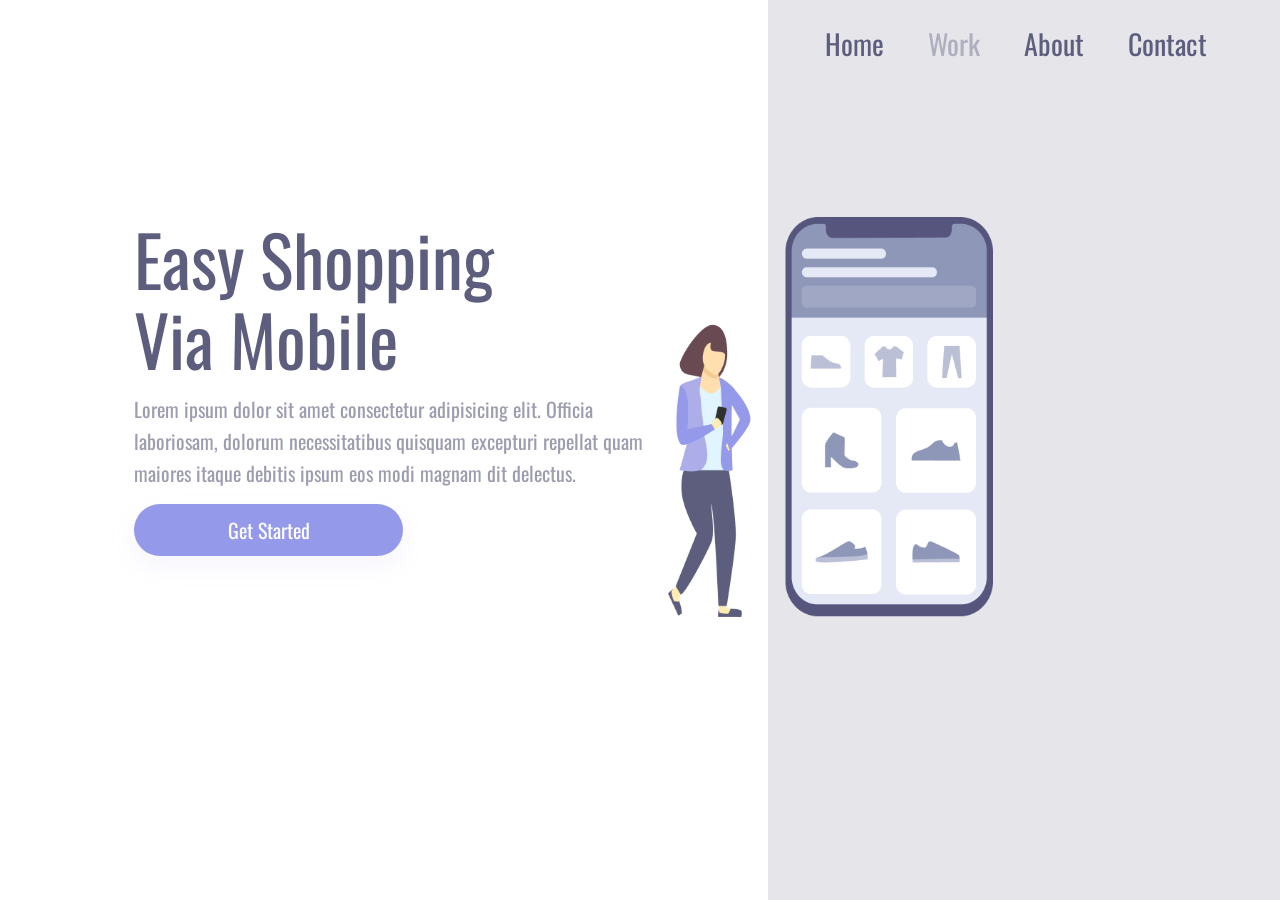
<file: index.html>
<!DOCTYPE html>
<html lang="en">

<head>
    <meta charset="UTF-8">
    <meta name="viewport" content="width=device-width, initial-scale=1.0">
    <title>Projeto 2</title>
    <link rel="stylesheet" href="style2.css">
    <link rel="preconnect" href="https://fonts.googleapis.com">
    <link rel="preconnect" href="https://fonts.gstatic.com" crossorigin>
    <link
        href="https://fonts.googleapis.com/css2?family=Lora:ital,wght@0,400..700;1,400..700&family=Montserrat:ital,wght@0,100..900;1,100..900&family=Oswald:wght@200..700&family=Poppins:ital,wght@0,100;0,200;0,300;0,400;0,500;0,600;0,700;0,800;0,900;1,100;1,200;1,300;1,400;1,500;1,600;1,700;1,800;1,900&family=Sigmar&display=swap"
        rel="stylesheet">
</head>

<body>
    <div class="grupo">
    <section class="container-left">
        <h1>Easy Shopping Via Mobile</h1>
        <p>Lorem ipsum dolor sit amet consectetur adipisicing elit. Officia laboriosam, dolorum necessitatibus quisquam
            excepturi repellat quam maiores itaque debitis ipsum eos modi magnam dit delectus.</p>
        <button>Get Started</button>
    </section>

    <section class="container-right">
        <header>
            <a href="">Home</a>
            <a href="">Work</a>
            <a href="">About</a>
            <a href="">Contact</a>
        </header>
        <img src="./Illustration-3-3.png" alt="img-section">
    </section>
</div>
</body>

</html>
</file>
<file: style2.css>
* {
    margin: 0;
    padding: 0;
    box-sizing: border-box;
    font-family: Oswald;
    font-weight: 400;
}

.grupo {
    height: 100vh;
    width: 100vw;
}

.container-left {
    display: inline-block;
    width: 60%;
    margin-top: 17%;
    padding-left: 134px;
}

.container-right {
    display: inline-block;
    background-color: rgba(93, 93, 125, 0.16);
    height: 100vh;
    width: 40%;
    position: absolute;
}

img {
    position: relative;
    top: 17%;
    right: 100px;
    height: 400px;
}

h1 {
    color: #5d5d7d;
    font-size: 70px;
    width: 368px;
    line-height: 80px;
}

p {
    color: #5D5D7D;
    font-size: 20px;
    line-height: 32px;
    opacity: 60%;
    margin: 15px 0px;
    width: 540px;
}

button {
    width: 269px;
    height: 52px;
    background: #9499EA;
    box-shadow: 0px 10px 24px rgb(148, 153, 234, 0.0979959);
    border: none;
    border-radius: 30px;
    color: white;
    text-align: center;
    line-height: 36px;
    font-size: 20px;
    cursor: pointer;
}

button:hover {
    opacity: .8;
}

button:active {
    opacity: .5;
}

a {
    text-decoration: none;
    font-size: 28px;
    line-height: 40px;
    color: #5D5D7D;
    margin-right: 40px;
}

a:nth-child(2) {
    opacity: 40%;
}

a:hover {
    opacity: 0.4;
}

a:active {
    opacity: 0.8;
}

header {
    margin: 24px 0 0 57px;
}


@media screen and (max-width: 980px) {

    .container-left {
        width: 100%;
        height: 50%;
        padding: 0;
        margin: 0;
    }

    .container-right {
        display: block;
        height: auto;
        width: 100%;
        position: static;
        padding: 40px;
    }

    header { 
        display: none;
        /* display: block; 
        position: absolute;
        top: 5px;
        font-size: 30px; */
    }

    img {
        position: static;
        width: 70%;
    }

    h1 {
        font-size: 36px;
        line-height: 52px;
        width: auto;
        margin: 58px 50px 0 50px;
        text-align: center;
        
    }

    p {
        margin: 15px 40px;
        font-size: 14px;
        line-height: 24px;
        width: auto;
        text-align: center;
    }

    button {
        margin: 0px auto;
        display: block;
    }
}
</file>
